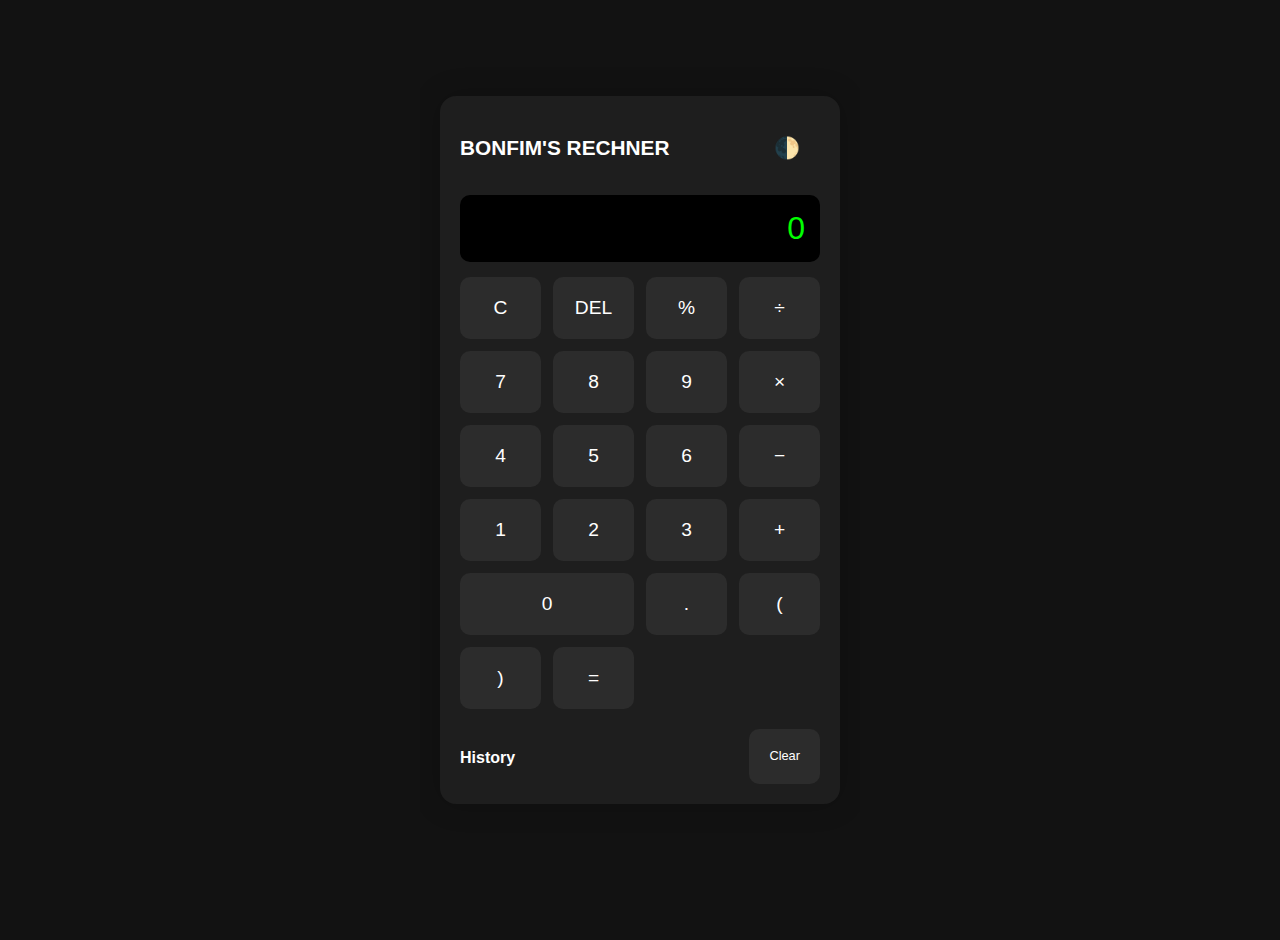
<file: index.html>
<!DOCTYPE html>
<html lang="en">
  <head>
    <meta charset="UTF-8" />
    <meta name="viewport" content="width=device-width, initial-scale=1.0" />
    <title>Bonfim's Rechner</title>
    <link rel="icon" href="icon-01.svg" />
    <link rel="stylesheet" href="normalize.css" />
    <link rel="stylesheet" href="style.css" />
    <script src="script.js" defer></script>
  </head>
  <body>
    <main class="calculator">
      <div class="calculator__top">
        <h1 class="calculator__title">BONFIM'S RECHNER</h1>
        <button class="theme-toggle" id="toggleTheme">🌓</button>
      </div>

      <section class="calculator__display" id="display">0</section>

      <section class="calculator__buttons">
        <button data-action="clear">C</button>
        <button data-action="delete">DEL</button>
        <button data-value="%">%</button>
        <button data-value="/">÷</button>

        <button data-value="7">7</button>
        <button data-value="8">8</button>
        <button data-value="9">9</button>
        <button data-value="*">×</button>

        <button data-value="4">4</button>
        <button data-value="5">5</button>
        <button data-value="6">6</button>
        <button data-value="-">−</button>

        <button data-value="1">1</button>
        <button data-value="2">2</button>
        <button data-value="3">3</button>
        <button data-value="+">+</button>

        <button data-value="0" class="zero">0</button>
        <button data-value=".">.</button>
        <button data-value="(">(</button>
        <button data-value=")">)</button>
        <button data-action="equals">=</button>
      </section>

      <section class="calculator__history">
        <div
          style="
            display: flex;
            justify-content: space-between;
            align-items: center;
          "
        >
          <h2>History</h2>
          <button id="clearHistory" style="font-size: 0.8rem">Clear</button>
        </div>
        <ul id="historyList"></ul>
      </section>
    </main>
  </body>
</html>
</file>
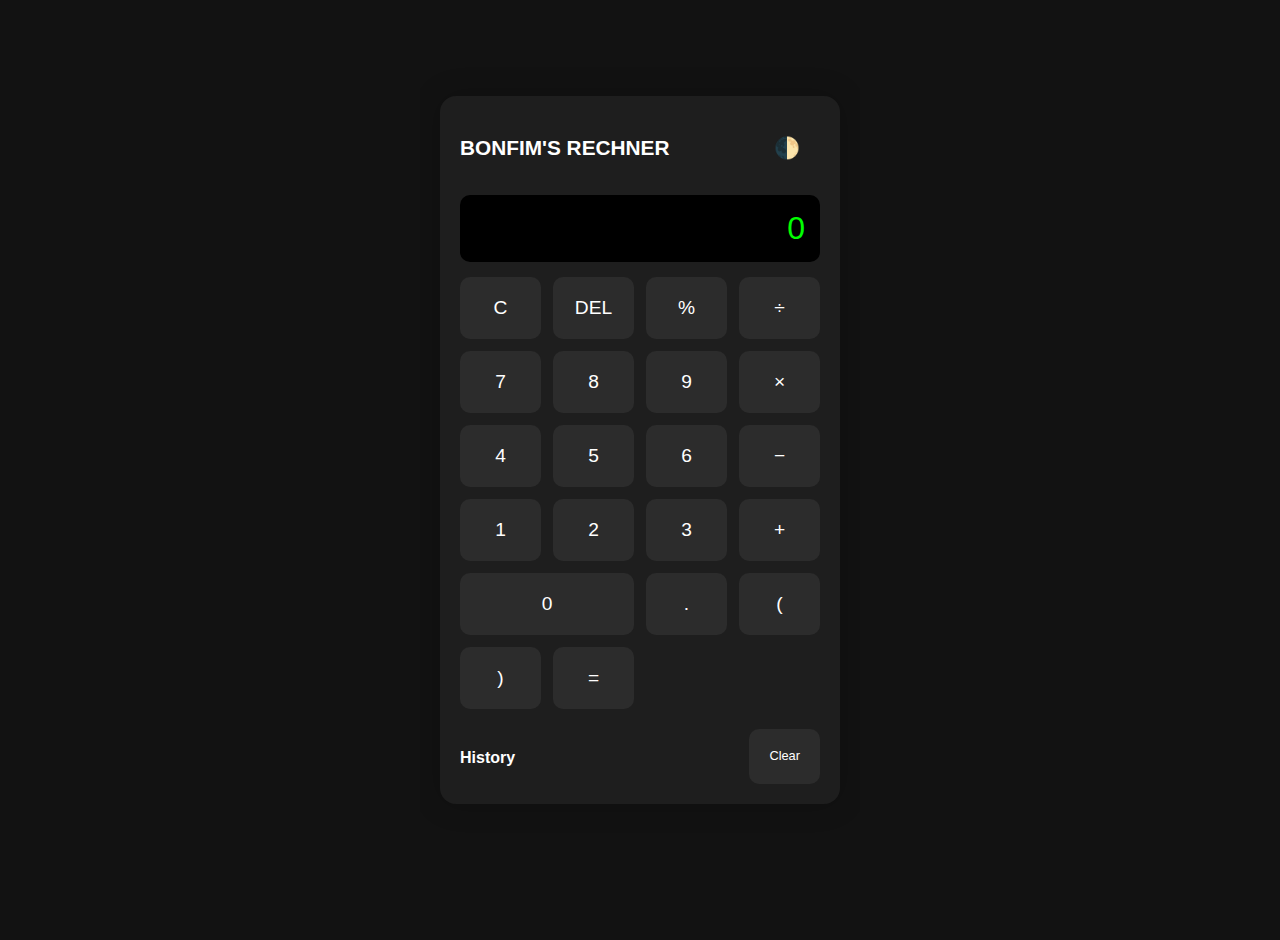
<file: public/index.html>
<!DOCTYPE html>
<html lang="en">
  <head>
    <meta charset="UTF-8" />
    <meta name="viewport" content="width=device-width, initial-scale=1.0" />
    <title>Bonfim's Rechner</title>
    <link rel="icon" href="/src/assets/icon-01.svg" />
    <link rel="stylesheet" href="/src/css/normalize.css" />
    <link rel="stylesheet" href="/src/css/style.css" />
    <script src="/src/js/script.js" defer></script>
  </head>
  <body>
    <main class="calculator">
      <div class="calculator__top">
        <h1 class="calculator__title">BONFIM'S RECHNER</h1>
        <button class="theme-toggle" id="toggleTheme">🌓</button>
      </div>

      <section class="calculator__display" id="display">0</section>

      <section class="calculator__buttons">
        <button data-action="clear">C</button>
        <button data-action="delete">DEL</button>
        <button data-value="%">%</button>
        <button data-value="/">÷</button>

        <button data-value="7">7</button>
        <button data-value="8">8</button>
        <button data-value="9">9</button>
        <button data-value="*">×</button>

        <button data-value="4">4</button>
        <button data-value="5">5</button>
        <button data-value="6">6</button>
        <button data-value="-">−</button>

        <button data-value="1">1</button>
        <button data-value="2">2</button>
        <button data-value="3">3</button>
        <button data-value="+">+</button>

        <button data-value="0" class="zero">0</button>
        <button data-value=".">.</button>
        <button data-value="(">(</button>
        <button data-value=")">)</button>
        <button data-action="equals">=</button>
      </section>

      <section class="calculator__history">
        <div
          style="
            display: flex;
            justify-content: space-between;
            align-items: center;
          "
        >
          <h2>History</h2>
          <button id="clearHistory" style="font-size: 0.8rem">Clear</button>
        </div>
        <ul id="historyList"></ul>
      </section>
    </main>
  </body>
</html>
</file>
<file: style.css>
:root {
  --bg: #121212;
  --text: #fff;
  --button-bg: #2c2c2c;
  --button-hover: #444;
  --button-active: #666;
  --display-bg: #000;
  --display-text: #0f0;
  --card-bg: #1e1e1e;
}

.light-mode {
  --bg: #f1f1f1;
  --text: #000;
  --button-bg: #fff;
  --button-hover: #ddd;
  --button-active: #ccc;
  --display-bg: #fff;
  --display-text: #333;
  --card-bg: #e6e6e6;
}

body {
  font-family: "Segoe UI", Tahoma, Geneva, Verdana, sans-serif;
  background-color: var(--bg);
  color: var(--text);
  display: flex;
  justify-content: center;
  align-items: center;
  min-height: 100vh;
  margin: 0;
  padding: 20px;
  transition: all 0.3s ease;
}

.calculator {
  background-color: var(--card-bg);
  padding: 20px;
  border-radius: 16px;
  box-shadow: 0 0 30px rgba(0, 0, 0, 0.2);
  width: 360px;
  max-width: 90vw;
}

.calculator__top {
  display: flex;
  justify-content: space-between;
  align-items: center;
}

.calculator__title {
  font-size: 1.3rem;
  color: var(--text);
}

.theme-toggle {
  background: none;
  border: none;
  font-size: 1.3rem;
  cursor: pointer;
  color: var(--text);
}

.calculator__display {
  background-color: var(--display-bg);
  color: var(--display-text);
  font-size: 2rem;
  text-align: right;
  padding: 15px;
  border-radius: 10px;
  margin: 15px 0;
  overflow-x: auto;
}

.calculator__buttons {
  display: grid;
  grid-template-columns: repeat(4, 1fr);
  gap: 12px;
}

button {
  padding: 20px;
  font-size: 1.2rem;
  background-color: var(--button-bg);
  color: var(--text);
  border: none;
  border-radius: 10px;
  cursor: pointer;
  transition: background 0.2s ease, transform 0.1s ease;
}

button:hover {
  background-color: var(--button-hover);
}

button:active,
button.active {
  background-color: var(--button-active) !important;
  transform: scale(0.97);
}

button.zero {
  grid-column: span 2;
}

.calculator__history {
  margin-top: 20px;
}

.calculator__history h2 {
  font-size: 1rem;
  margin-bottom: 10px;
}

#historyList {
  list-style: none;
  padding: 0;
  margin: 0;
  max-height: 150px;
  overflow-y: auto;
}

#historyList li {
  font-size: 0.9rem;
  padding: 5px;
  border-bottom: 1px dashed var(--button-hover);
}

html,
body {
  height: 100vh;
  overflow: hidden;
  display: flex;
  justify-content: center;
  align-items: center; /* ✅ center vertically */
}

.calculator {
  transform: scale(var(--scale, 1));
  transform-origin: center;
  transition: transform 0.3s ease;
  margin: 20px 0; /* ✅ adds top and bottom breathing room */
}

@media (max-height: 700px) {
  :root {
    --scale: 0.85;
  }
}

@media (max-height: 600px) {
  :root {
    --scale: 0.75;
  }
}

@media (max-height: 500px) {
  :root {
    --scale: 0.65;
  }
}
</file>
<file: src/css/style.css>
:root {
  --bg: #121212;
  --text: #fff;
  --button-bg: #2c2c2c;
  --button-hover: #444;
  --button-active: #666;
  --display-bg: #000;
  --display-text: #0f0;
  --card-bg: #1e1e1e;
}

.light-mode {
  --bg: #f1f1f1;
  --text: #000;
  --button-bg: #fff;
  --button-hover: #ddd;
  --button-active: #ccc;
  --display-bg: #fff;
  --display-text: #333;
  --card-bg: #e6e6e6;
}

body {
  font-family: "Segoe UI", Tahoma, Geneva, Verdana, sans-serif;
  background-color: var(--bg);
  color: var(--text);
  display: flex;
  justify-content: center;
  align-items: center;
  min-height: 100vh;
  margin: 0;
  padding: 20px;
  transition: all 0.3s ease;
}

.calculator {
  background-color: var(--card-bg);
  padding: 20px;
  border-radius: 16px;
  box-shadow: 0 0 30px rgba(0, 0, 0, 0.2);
  width: 360px;
  max-width: 90vw;
}

.calculator__top {
  display: flex;
  justify-content: space-between;
  align-items: center;
}

.calculator__title {
  font-size: 1.3rem;
  color: var(--text);
}

.theme-toggle {
  background: none;
  border: none;
  font-size: 1.3rem;
  cursor: pointer;
  color: var(--text);
}

.calculator__display {
  background-color: var(--display-bg);
  color: var(--display-text);
  font-size: 2rem;
  text-align: right;
  padding: 15px;
  border-radius: 10px;
  margin: 15px 0;
  overflow-x: auto;
}

.calculator__buttons {
  display: grid;
  grid-template-columns: repeat(4, 1fr);
  gap: 12px;
}

button {
  padding: 20px;
  font-size: 1.2rem;
  background-color: var(--button-bg);
  color: var(--text);
  border: none;
  border-radius: 10px;
  cursor: pointer;
  transition: background 0.2s ease, transform 0.1s ease;
}

button:hover {
  background-color: var(--button-hover);
}

button:active,
button.active {
  background-color: var(--button-active) !important;
  transform: scale(0.97);
}

button.zero {
  grid-column: span 2;
}

.calculator__history {
  margin-top: 20px;
}

.calculator__history h2 {
  font-size: 1rem;
  margin-bottom: 10px;
}

#historyList {
  list-style: none;
  padding: 0;
  margin: 0;
  max-height: 150px;
  overflow-y: auto;
}

#historyList li {
  font-size: 0.9rem;
  padding: 5px;
  border-bottom: 1px dashed var(--button-hover);
}

html,
body {
  height: 100vh;
  overflow: hidden;
  display: flex;
  justify-content: center;
  align-items: center; /* ✅ center vertically */
}

.calculator {
  transform: scale(var(--scale, 1));
  transform-origin: center;
  transition: transform 0.3s ease;
  margin: 20px 0; /* ✅ adds top and bottom breathing room */
}

@media (max-height: 700px) {
  :root {
    --scale: 0.85;
  }
}

@media (max-height: 600px) {
  :root {
    --scale: 0.75;
  }
}

@media (max-height: 500px) {
  :root {
    --scale: 0.65;
  }
}
</file>
